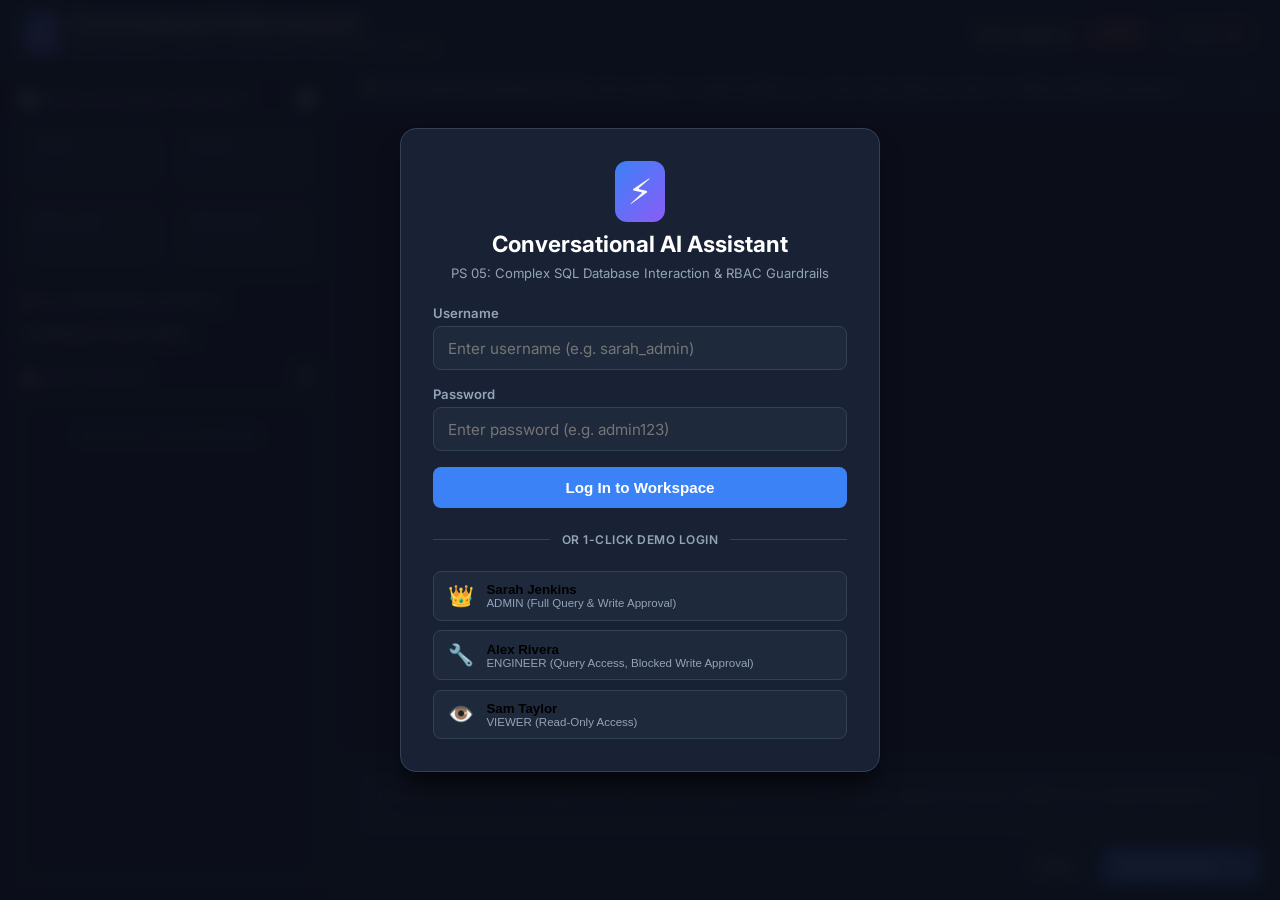
<file: target/classes/static/index.html>
<!DOCTYPE html>
<html lang="en">
<head>
    <meta charset="UTF-8">
    <meta name="viewport" content="width=device-width, initial-scale=1.0">
    <title>Conversational AI Assistant - MySQL Database Interaction</title>
    <link href="https://fonts.googleapis.com/css2?family=Inter:wght@300;400;500;600;700&family=Fira+Code:wght@400;500;600&display=swap" rel="stylesheet">
    <link rel="stylesheet" href="style.css">
</head>
<body>
    <!-- Login Page Modal Overlay -->
    <div id="loginModal" class="login-modal-overlay">
        <div class="login-card">
            <div class="login-header">
                <div class="login-logo">⚡</div>
                <h2>Conversational AI Assistant</h2>
                <p>PS 05: Complex SQL Database Interaction & RBAC Guardrails</p>
            </div>

            <form id="loginForm" class="login-form">
                <div class="form-group">
                    <label for="usernameInput">Username</label>
                    <input type="text" id="usernameInput" placeholder="Enter username (e.g. sarah_admin)" required>
                </div>
                <div class="form-group">
                    <label for="passwordInput">Password</label>
                    <input type="password" id="passwordInput" placeholder="Enter password (e.g. admin123)" required>
                </div>
                <div id="loginError" class="login-error" style="display:none;"></div>
                <button type="submit" class="login-submit-btn">Log In to Workspace</button>
            </form>

            <div class="quick-login-divider">
                <span>OR 1-CLICK DEMO LOGIN</span>
            </div>

            <div class="quick-login-grid">
                <button type="button" class="quick-login-btn admin" data-user="sarah_admin" data-pass="admin123">
                    <span class="role-icon">👑</span>
                    <div>
                        <strong>Sarah Jenkins</strong>
                        <span class="badge-sub">ADMIN (Full Query & Write Approval)</span>
                    </div>
                </button>
                <button type="button" class="quick-login-btn engineer" data-user="alex_engineer" data-pass="engineer123">
                    <span class="role-icon">🔧</span>
                    <div>
                        <strong>Alex Rivera</strong>
                        <span class="badge-sub">ENGINEER (Query Access, Blocked Write Approval)</span>
                    </div>
                </button>
                <button type="button" class="quick-login-btn viewer" data-user="sam_viewer" data-pass="viewer123">
                    <span class="role-icon">👁️</span>
                    <div>
                        <strong>Sam Taylor</strong>
                        <span class="badge-sub">VIEWER (Read-Only Access)</span>
                    </div>
                </button>
            </div>
        </div>
    </div>

    <div class="app-container">
        <!-- Top Navigation Header -->
        <header class="app-header">
            <div class="brand">
                <div class="logo-icon">⚡</div>
                <div>
                    <h1>Conversational AI SQL Assistant</h1>
                    <span class="subtitle">MySQL Database • Safe NL to SQL Engine • RBAC Safety Guardrails</span>
                </div>
            </div>

            <div class="header-controls">
                <div class="active-user-info">
                    <span id="activeUserName" class="user-name">Not Logged In</span>
                    <span id="roleBadge" class="role-badge role-admin">ADMIN</span>
                </div>
                <button id="logoutBtn" class="logout-btn">Logout 🚪</button>
            </div>
        </header>

        <!-- Clean 2-Column Dashboard Layout -->
        <div class="main-layout">
            <!-- Left Sidebar: Overview Cards, Recommended Queries & Chat History -->
            <aside class="sidebar">
                <!-- 1. Database Overview Stat Cards -->
                <div class="sidebar-section">
                    <div class="section-title">
                        <span>📊 MySQL Database Overview</span>
                        <button id="refreshOverviewBtn" class="icon-btn" title="Refresh Live Counts">🔄</button>
                    </div>
                    <div id="overviewGrid" class="overview-grid">
                        <div class="stat-card">
                            <span class="stat-label">Tables</span>
                            <span id="statTables" class="stat-value">-</span>
                        </div>
                        <div class="stat-card">
                            <span class="stat-label">Sensors</span>
                            <span id="statSensors" class="stat-value">-</span>
                        </div>
                        <div class="stat-card">
                            <span class="stat-label">Maint. Logs</span>
                            <span id="statLogs" class="stat-value">-</span>
                        </div>
                        <div class="stat-card">
                            <span class="stat-label">Departments</span>
                            <span id="statDepts" class="stat-value">-</span>
                        </div>
                    </div>
                </div>

                <!-- 2. Recommended Queries / Contextual Prompts -->
                <div class="sidebar-section">
                    <div class="section-title">
                        <span>💡 Recommended Prompts</span>
                    </div>
                    <div id="suggestionList" class="suggestion-list">
                        <div class="loading-spinner">Loading prompt chips...</div>
                    </div>
                </div>

                <!-- 3. Scrollable Chat History List -->
                <div class="sidebar-section flex-expand">
                    <div class="section-title">
                        <span>📜 Chat History</span>
                        <button id="clearHistoryBtn" class="icon-btn danger" title="Clear Chat History">🗑️</button>
                    </div>
                    <div id="chatHistoryList" class="chat-history-list">
                        <p class="empty-history-text">No previous conversations yet.</p>
                    </div>
                </div>
            </aside>

            <!-- Main Area: Dedicated Full-Height Conversational Console -->
            <main class="workspace">
                <div class="chat-console-wrapper">
                    <!-- Dismissible Tip Banner -->
                    <div id="welcomeBanner" class="welcome-banner">
                        <div class="banner-content">
                            <span>💡 <strong>Conversational Assistant Active:</strong> Ask questions in plain English (e.g., <em>"how many data you have"</em> or <em>"Show all offline sensors"</em>).</span>
                        </div>
                        <button id="dismissBannerBtn" class="dismiss-banner-btn" title="Dismiss Info Banner">✕</button>
                    </div>

                    <!-- Scrollable Conversational Feed -->
                    <div id="chatFeed" class="chat-feed">
                        <!-- Query response cards rendered dynamically -->
                    </div>

                    <!-- Fixed Bottom Input Panel -->
                    <div class="fixed-bottom-input-panel">
                        <form id="queryForm" class="query-form">
                            <div class="textarea-wrapper">
                                <textarea id="promptInput" placeholder="Ask a question in plain English (e.g., 'how many data you have' or 'Update status of sensor TEMP-101 to MAINTENANCE')..." rows="2" required></textarea>
                                <div class="input-actions">
                                    <button type="button" id="clearPromptBtn" class="secondary-btn">Clear</button>
                                    <button type="submit" id="sendBtn" class="primary-btn">
                                        <span>Run NL Query</span> 🚀
                                    </button>
                                </div>
                            </div>
                        </form>
                    </div>
                </div>
            </main>
        </div>
    </div>

    <script src="app.js"></script>
</body>
</html>
</file>
<file: target/classes/static/style.css>
:root {
    --bg-dark: #0f172a;
    --bg-card: #1e293b;
    --bg-card-hover: #334155;
    --border-color: #334155;
    --primary: #3b82f6;
    --primary-hover: #2563eb;
    --accent: #8b5cf6;
    --success: #10b981;
    --warning: #f59e0b;
    --danger: #ef4444;
    --text-main: #f8fafc;
    --text-muted: #94a3b8;
    --font-sans: 'Inter', system-ui, -apple-system, sans-serif;
    --font-code: 'Fira Code', monospace;
}

* {
    box-sizing: border-box;
    margin: 0;
    padding: 0;
}

body {
    background-color: var(--bg-dark);
    color: var(--text-main);
    font-family: var(--font-sans);
    height: 100vh;
    overflow: hidden;
}

/* Login Modal Overlay */
.login-modal-overlay {
    position: fixed;
    top: 0;
    left: 0;
    right: 0;
    bottom: 0;
    background: rgba(11, 15, 25, 0.92);
    backdrop-filter: blur(8px);
    z-index: 1000;
    display: flex;
    justify-content: center;
    align-items: center;
    padding: 1.5rem;
}

.login-card {
    background: #182234;
    border: 1px solid var(--border-color);
    border-radius: 16px;
    width: 100%;
    max-width: 480px;
    padding: 2rem;
    box-shadow: 0 20px 25px -5px rgba(0, 0, 0, 0.5), 0 10px 10px -5px rgba(0, 0, 0, 0.04);
    display: flex;
    flex-direction: column;
    gap: 1.5rem;
}

.login-header {
    text-align: center;
    display: flex;
    flex-direction: column;
    align-items: center;
    gap: 0.5rem;
}

.login-logo {
    font-size: 2.2rem;
    background: linear-gradient(135deg, var(--primary), var(--accent));
    padding: 0.6rem 0.8rem;
    border-radius: 12px;
}

.login-header h2 {
    font-size: 1.4rem;
    font-weight: 700;
    color: #ffffff;
}

.login-header p {
    font-size: 0.82rem;
    color: var(--text-muted);
}

.login-form {
    display: flex;
    flex-direction: column;
    gap: 1rem;
}

.form-group {
    display: flex;
    flex-direction: column;
    gap: 0.35rem;
    text-align: left;
}

.form-group label {
    font-size: 0.82rem;
    font-weight: 600;
    color: var(--text-muted);
}

.form-group input {
    background: var(--bg-card);
    border: 1px solid var(--border-color);
    color: var(--text-main);
    padding: 0.7rem 0.9rem;
    border-radius: 8px;
    font-family: inherit;
    font-size: 0.95rem;
    outline: none;
}
.form-group input:focus { border-color: var(--primary); }

.login-error {
    background: rgba(239, 68, 68, 0.15);
    border: 1px solid #ef4444;
    color: #fca5a5;
    padding: 0.6rem;
    border-radius: 6px;
    font-size: 0.85rem;
    text-align: center;
}

.login-submit-btn {
    background: var(--primary);
    color: white;
    border: none;
    padding: 0.75rem;
    border-radius: 8px;
    font-weight: 600;
    font-size: 0.95rem;
    cursor: pointer;
    transition: background 0.2s;
}
.login-submit-btn:hover { background: var(--primary-hover); }

.quick-login-divider {
    display: flex;
    align-items: center;
    text-align: center;
    color: var(--text-muted);
    font-size: 0.75rem;
    font-weight: 600;
    letter-spacing: 0.5px;
}
.quick-login-divider::before, .quick-login-divider::after {
    content: '';
    flex: 1;
    border-bottom: 1px solid var(--border-color);
}
.quick-login-divider span { padding: 0 0.75rem; }

.quick-login-grid {
    display: flex;
    flex-direction: column;
    gap: 0.6rem;
}

.quick-login-btn {
    background: var(--bg-card);
    border: 1px solid var(--border-color);
    border-radius: 8px;
    padding: 0.65rem 0.9rem;
    display: flex;
    align-items: center;
    gap: 0.75rem;
    cursor: pointer;
    text-align: left;
    transition: all 0.2s ease;
}
.quick-login-btn:hover {
    border-color: var(--primary);
    background: var(--bg-card-hover);
}

.role-icon { font-size: 1.3rem; }

.badge-sub {
    display: block;
    font-size: 0.72rem;
    color: var(--text-muted);
}

.app-container {
    display: flex;
    flex-direction: column;
    height: 100vh;
}

/* Header */
.app-header {
    display: flex;
    justify-content: space-between;
    align-items: center;
    background: #182234;
    padding: 0.75rem 1.5rem;
    border-bottom: 1px solid var(--border-color);
    flex-shrink: 0;
}

.brand {
    display: flex;
    align-items: center;
    gap: 0.75rem;
}

.logo-icon {
    font-size: 1.6rem;
    background: linear-gradient(135deg, var(--primary), var(--accent));
    padding: 0.35rem 0.55rem;
    border-radius: 8px;
}

.brand h1 {
    font-size: 1.15rem;
    font-weight: 700;
    color: #ffffff;
}

.subtitle {
    font-size: 0.72rem;
    color: var(--text-muted);
}

.header-controls {
    display: flex;
    align-items: center;
    gap: 1rem;
}

.active-user-info {
    display: flex;
    align-items: center;
    gap: 0.6rem;
}

.user-name {
    font-weight: 600;
    font-size: 0.88rem;
}

.logout-btn {
    background: var(--bg-card);
    color: var(--text-muted);
    border: 1px solid var(--border-color);
    padding: 0.4rem 0.8rem;
    border-radius: 6px;
    font-size: 0.85rem;
    cursor: pointer;
}
.logout-btn:hover { background: var(--bg-card-hover); color: var(--text-main); }

.role-badge {
    padding: 0.25rem 0.65rem;
    border-radius: 20px;
    font-size: 0.72rem;
    font-weight: 700;
    letter-spacing: 0.5px;
    text-transform: uppercase;
}

.role-admin { background: rgba(239, 68, 68, 0.2); color: #fca5a5; border: 1px solid #ef4444; }
.role-engineer { background: rgba(245, 158, 11, 0.2); color: #fcd34d; border: 1px solid #f59e0b; }
.role-viewer { background: rgba(59, 130, 246, 0.2); color: #93c5fd; border: 1px solid #3b82f6; }

/* Main 2-Column Layout Grid */
.main-layout {
    display: grid;
    grid-template-columns: 340px 1fr;
    flex: 1;
    overflow: hidden;
    height: calc(100vh - 60px);
}

/* Sidebar */
.sidebar {
    background: #111827;
    border-right: 1px solid var(--border-color);
    display: flex;
    flex-direction: column;
    overflow-y: auto;
    padding: 1.25rem;
    gap: 1.5rem;
    height: 100%;
}

.sidebar-section {
    display: flex;
    flex-direction: column;
    gap: 0.75rem;
}

.sidebar-section.flex-expand {
    flex: 1;
    min-height: 0;
    display: flex;
    flex-direction: column;
}

.section-title {
    display: flex;
    justify-content: space-between;
    align-items: center;
    font-size: 0.82rem;
    font-weight: 600;
    color: var(--text-muted);
    text-transform: uppercase;
    letter-spacing: 0.5px;
}

.icon-btn {
    background: transparent;
    border: none;
    cursor: pointer;
    font-size: 0.95rem;
    padding: 0.2rem;
    border-radius: 4px;
}
.icon-btn:hover { background: var(--bg-card); }
.icon-btn.danger:hover { background: rgba(239, 68, 68, 0.2); }

/* Overview Stat Cards */
.overview-grid {
    display: grid;
    grid-template-columns: 1fr 1fr;
    gap: 0.6rem;
}

.stat-card {
    background: var(--bg-card);
    border: 1px solid var(--border-color);
    border-radius: 8px;
    padding: 0.75rem 0.9rem;
    display: flex;
    flex-direction: column;
    gap: 0.2rem;
}

.stat-label {
    font-size: 0.72rem;
    color: var(--text-muted);
    font-weight: 500;
}

.stat-value {
    font-size: 1.3rem;
    font-weight: 700;
    color: var(--primary);
}

/* Recommended Prompts */
.suggestion-list {
    display: flex;
    flex-direction: column;
    gap: 0.5rem;
}

.suggestion-card {
    background: var(--bg-card);
    border: 1px solid var(--border-color);
    border-radius: 6px;
    padding: 0.65rem 0.8rem;
    cursor: pointer;
    transition: all 0.2s ease;
}
.suggestion-card:hover {
    border-color: var(--primary);
    transform: translateY(-1px);
}

.suggestion-header {
    display: flex;
    justify-content: space-between;
    font-size: 0.68rem;
    margin-bottom: 0.25rem;
}

.op-tag {
    padding: 0.1rem 0.4rem;
    border-radius: 4px;
    font-weight: 700;
    font-family: var(--font-code);
}
.op-tag.SELECT { background: rgba(16, 185, 129, 0.2); color: #34d399; }
.op-tag.UPDATE { background: rgba(245, 158, 11, 0.2); color: #fbbf24; }
.op-tag.DELETE { background: rgba(239, 68, 68, 0.2); color: #f87171; }

.suggestion-prompt {
    font-size: 0.8rem;
    color: var(--text-main);
    line-height: 1.3;
}

/* Chat History Sidebar List */
.chat-history-list {
    flex: 1;
    overflow-y: auto;
    display: flex;
    flex-direction: column;
    gap: 0.4rem;
    border: 1px solid var(--border-color);
    border-radius: 8px;
    padding: 0.5rem;
    background: #0f172a;
}

.history-item {
    padding: 0.55rem 0.75rem;
    border-radius: 6px;
    background: var(--bg-card);
    border: 1px solid transparent;
    cursor: pointer;
    display: flex;
    flex-direction: column;
    gap: 0.2rem;
    transition: all 0.2s;
}
.history-item:hover {
    border-color: var(--primary);
    background: var(--bg-card-hover);
}

.history-prompt {
    font-size: 0.8rem;
    color: var(--text-main);
    white-space: nowrap;
    overflow: hidden;
    text-overflow: ellipsis;
}

.history-time {
    font-size: 0.68rem;
    color: var(--text-muted);
}

.empty-history-text {
    padding: 1rem;
    text-align: center;
    font-size: 0.78rem;
    color: var(--text-muted);
}

/* Workspace Main Area */
.workspace {
    display: flex;
    flex-direction: column;
    background: #0d1322;
    height: 100%;
    overflow: hidden;
}

.chat-console-wrapper {
    display: flex;
    flex-direction: column;
    height: 100%;
    overflow: hidden;
}

/* Dismissible Info Banner */
.welcome-banner {
    background: rgba(59, 130, 246, 0.1);
    border-bottom: 1px solid rgba(59, 130, 246, 0.2);
    padding: 0.6rem 1.25rem;
    display: flex;
    justify-content: space-between;
    align-items: center;
    font-size: 0.82rem;
    color: #93c5fd;
    flex-shrink: 0;
}

.banner-content { display: flex; align-items: center; gap: 0.5rem; }

.dismiss-banner-btn {
    background: transparent;
    border: none;
    color: #93c5fd;
    cursor: pointer;
    font-size: 0.9rem;
    padding: 0.2rem 0.4rem;
    border-radius: 4px;
}
.dismiss-banner-btn:hover { background: rgba(255, 255, 255, 0.1); }

/* Full Height Scrollable Chat Feed */
.chat-feed {
    flex: 1;
    overflow-y: auto;
    overflow-x: hidden;
    padding: 1.5rem;
    display: flex;
    flex-direction: column;
    gap: 1.5rem;
    scroll-behavior: smooth;
}

/* Query Result Card - NO FIXED HEIGHT / NO OVERFLOW HIDDEN ON CARD */
.query-card {
    background: var(--bg-card);
    border: 1px solid var(--border-color);
    border-radius: 12px;
    display: flex;
    flex-direction: column;
    box-shadow: 0 4px 6px -1px rgba(0, 0, 0, 0.2);
    width: 100%;
    height: auto;
    min-height: min-content;
}

.query-card-header {
    background: rgba(255, 255, 255, 0.03);
    padding: 0.8rem 1.25rem;
    display: flex;
    justify-content: space-between;
    align-items: center;
    border-bottom: 1px solid var(--border-color);
    border-top-left-radius: 12px;
    border-top-right-radius: 12px;
}

.user-prompt-title {
    font-weight: 600;
    font-size: 0.95rem;
    color: #ffffff;
    line-height: 1.4;
}

.status-badge {
    padding: 0.25rem 0.6rem;
    border-radius: 4px;
    font-size: 0.75rem;
    font-weight: 700;
    letter-spacing: 0.5px;
    flex-shrink: 0;
}
.status-badge.EXECUTED { background: rgba(16, 185, 129, 0.2); color: #34d399; border: 1px solid #10b981; }
.status-badge.NEEDS_CONFIRMATION { background: rgba(245, 158, 11, 0.2); color: #fbbf24; border: 1px solid #f59e0b; }
.status-badge.BLOCKED_RBAC { background: rgba(239, 68, 68, 0.2); color: #f87171; border: 1px solid #ef4444; }
.status-badge.REJECTED { background: rgba(148, 163, 184, 0.2); color: #cbd5e1; border: 1px solid #64748b; }

.query-card-body {
    padding: 1.25rem;
    display: flex;
    flex-direction: column;
    gap: 1.1rem;
    height: auto;
}

/* SQL Block with Copy Button */
.sql-block-wrapper {
    position: relative;
    width: 100%;
}

.sql-block-header {
    display: flex;
    justify-content: space-between;
    align-items: center;
    margin-bottom: 0.4rem;
    font-size: 0.75rem;
    color: var(--text-muted);
    font-weight: 600;
    text-transform: uppercase;
    letter-spacing: 0.5px;
}

.copy-sql-btn {
    background: var(--bg-card);
    color: #38bdf8;
    border: 1px solid var(--border-color);
    padding: 0.25rem 0.65rem;
    border-radius: 4px;
    font-size: 0.75rem;
    cursor: pointer;
    font-weight: 500;
    transition: all 0.2s;
}
.copy-sql-btn:hover { background: var(--bg-card-hover); border-color: var(--primary); }

.sql-block {
    background: #0b0f19;
    border: 1px solid var(--border-color);
    border-radius: 8px;
    padding: 0.9rem;
    font-family: var(--font-code);
    font-size: 0.88rem;
    color: #38bdf8;
    overflow-x: auto;
    white-space: pre-wrap;
    word-break: break-all;
}

.sql-explanation {
    font-size: 0.85rem;
    color: var(--text-muted);
    font-style: italic;
    line-height: 1.4;
}

/* Guardrail Safety Card */
.guardrail-card {
    background: rgba(245, 158, 11, 0.08);
    border: 1px dashed var(--warning);
    border-radius: 8px;
    padding: 1.25rem;
    display: flex;
    flex-direction: column;
    gap: 0.9rem;
}

.guardrail-title {
    display: flex;
    align-items: center;
    gap: 0.5rem;
    color: #fbbf24;
    font-weight: 600;
    font-size: 0.95rem;
}

.guardrail-actions {
    display: flex;
    gap: 1rem;
}

.confirm-btn {
    background: var(--success);
    color: white;
    border: none;
    padding: 0.5rem 1.25rem;
    border-radius: 6px;
    font-weight: 600;
    cursor: pointer;
}
.confirm-btn:hover { background: #059669; }

.reject-btn {
    background: var(--danger);
    color: white;
    border: none;
    padding: 0.5rem 1.25rem;
    border-radius: 6px;
    font-weight: 600;
    cursor: pointer;
}

.summary-box {
    background: rgba(59, 130, 246, 0.08);
    border-left: 4px solid var(--primary);
    padding: 0.9rem 1.1rem;
    border-radius: 4px;
    font-size: 0.9rem;
    color: #e2e8f0;
    line-height: 1.5;
}

/* Table Section Header with Export Options */
.table-section-header {
    display: flex;
    justify-content: space-between;
    align-items: center;
    margin-top: 0.2rem;
    margin-bottom: 0.4rem;
}

.table-section-title {
    font-size: 0.82rem;
    font-weight: 600;
    color: var(--text-muted);
    text-transform: uppercase;
    letter-spacing: 0.5px;
}

.export-excel-btn {
    background: rgba(16, 185, 129, 0.15);
    color: #34d399;
    border: 1px solid #10b981;
    padding: 0.35rem 0.85rem;
    border-radius: 6px;
    font-weight: 600;
    font-size: 0.8rem;
    cursor: pointer;
    display: flex;
    align-items: center;
    gap: 0.4rem;
    transition: all 0.2s;
}
.export-excel-btn:hover { background: rgba(16, 185, 129, 0.3); }

/* Expandable Scrollable Data Results Table Wrapper */
.table-container {
    width: 100%;
    max-height: 450px;
    overflow-y: auto;
    overflow-x: auto;
    border: 1px solid var(--border-color);
    border-radius: 8px;
    background: #0f172a;
}

table {
    width: 100%;
    min-width: 550px;
    border-collapse: collapse;
    font-size: 0.85rem;
    text-align: left;
}

th {
    position: sticky;
    top: 0;
    background: #182234;
    color: var(--text-muted);
    padding: 0.8rem 1rem;
    border-bottom: 2px solid var(--border-color);
    font-weight: 600;
    text-transform: uppercase;
    font-size: 0.75rem;
    z-index: 10;
}

td {
    padding: 0.75rem 1rem;
    border-bottom: 1px solid var(--border-color);
    color: var(--text-main);
    white-space: nowrap;
}

tr:nth-child(even) { background: rgba(255, 255, 255, 0.015); }
tr:hover { background: rgba(255, 255, 255, 0.035); }

/* Fixed Bottom Input Panel */
.fixed-bottom-input-panel {
    background: #151e2e;
    border-top: 1px solid var(--border-color);
    padding: 1rem 1.25rem;
    flex-shrink: 0;
}

.query-form { display: flex; flex-direction: column; gap: 0.75rem; }

.textarea-wrapper {
    display: flex;
    flex-direction: column;
    gap: 0.75rem;
}

textarea {
    width: 100%;
    background: var(--bg-card);
    border: 1px solid var(--border-color);
    color: var(--text-main);
    padding: 0.75rem 0.9rem;
    border-radius: 8px;
    font-family: inherit;
    font-size: 0.92rem;
    resize: none;
    outline: none;
}
textarea:focus { border-color: var(--primary); }

.input-actions {
    display: flex;
    justify-content: flex-end;
    gap: 0.75rem;
}

.primary-btn {
    background: var(--primary);
    color: white;
    border: none;
    padding: 0.55rem 1.2rem;
    border-radius: 6px;
    font-weight: 600;
    font-size: 0.88rem;
    cursor: pointer;
    display: flex;
    align-items: center;
    gap: 0.5rem;
}
.primary-btn:hover { background: var(--primary-hover); }

.secondary-btn {
    background: var(--bg-card);
    color: var(--text-main);
    border: 1px solid var(--border-color);
    padding: 0.55rem 1rem;
    border-radius: 6px;
    font-weight: 500;
    font-size: 0.88rem;
    cursor: pointer;
}
.secondary-btn:hover { background: var(--bg-card-hover); }
</file>
